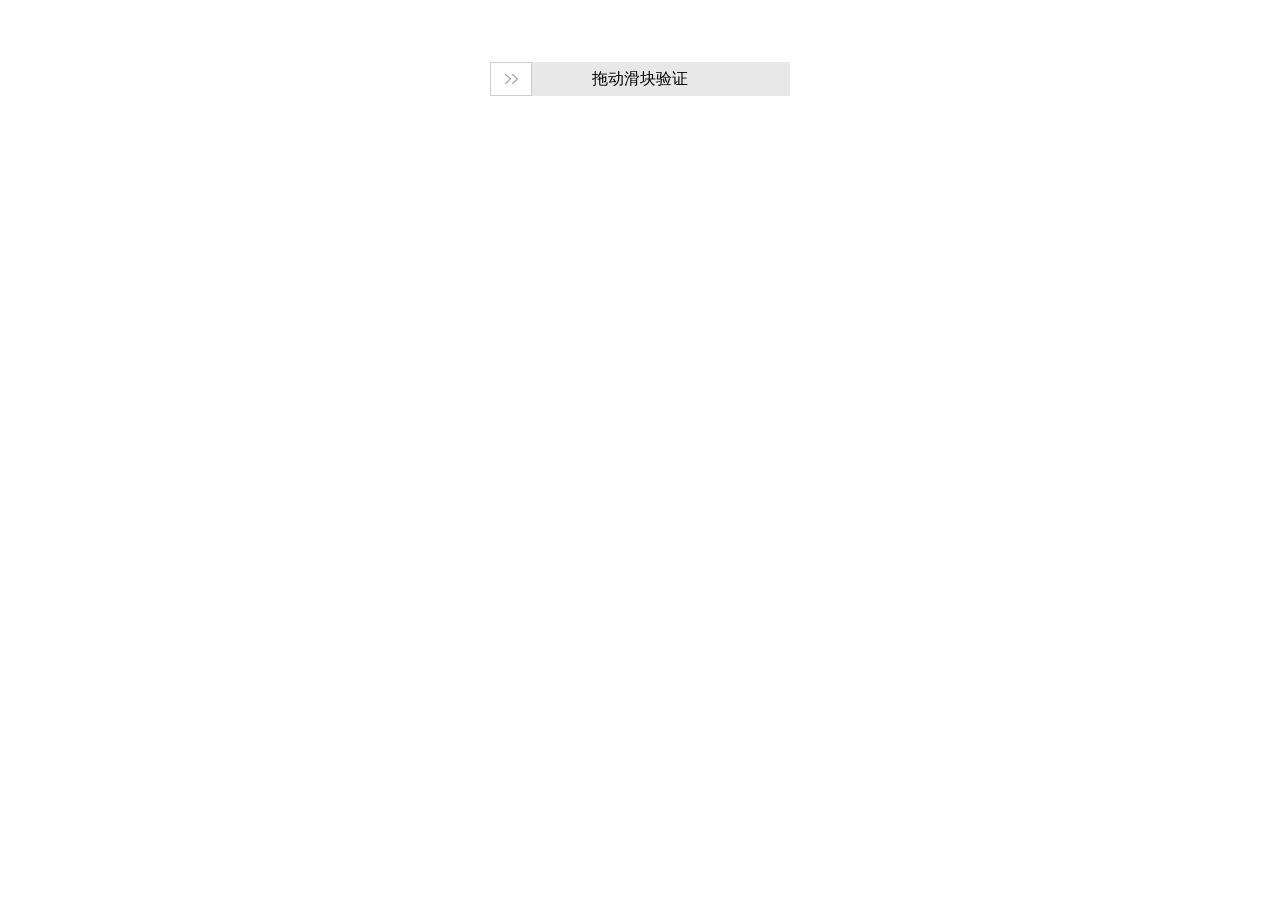
<file: pagetest/验证码/index.html>
﻿<!DOCTYPE html>
<html>
<head>
<title>jQuery仿淘宝网拖动滑块验证码代码</title>
<meta charset="utf-8">
<link href="css/drag.css" rel="stylesheet" type="text/css">
<script src="js/jquery-1.7.2.min.js" type="text/javascript"></script>
<script src="js/drag.js" type="text/javascript"></script>
</head>
<body>

<center><br><br><br><div id="drag"></div></center>

<script type="text/javascript">
$('#drag').drag();
</script>

</body>
</html>
</file>
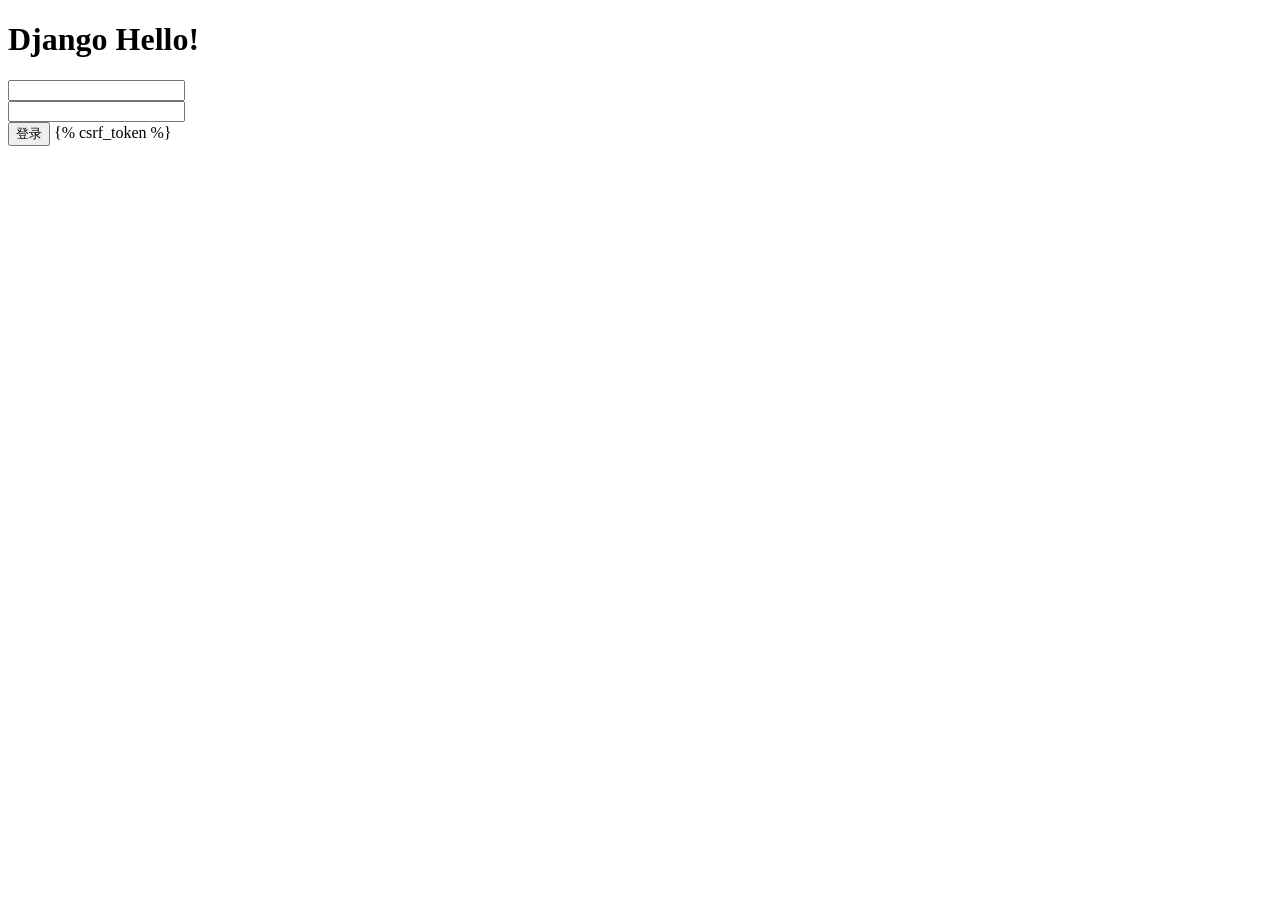
<file: guest/sign/templates/index.html>
<!DOCTYPE html>
<html lang="en">
<head>
    <meta charset="UTF-8">
    <title>Title</title>
</head>
<body>
    <h1>Django Hello!</h1>
    <form method="post" action="/login">
        <input name="username" type="text"/><br/>
        <input name="password" type="text"/><br/>
        <button id="btn" type="submit">登录</button>
        {% csrf_token %}
    </form>
</body>
</html>
</file>
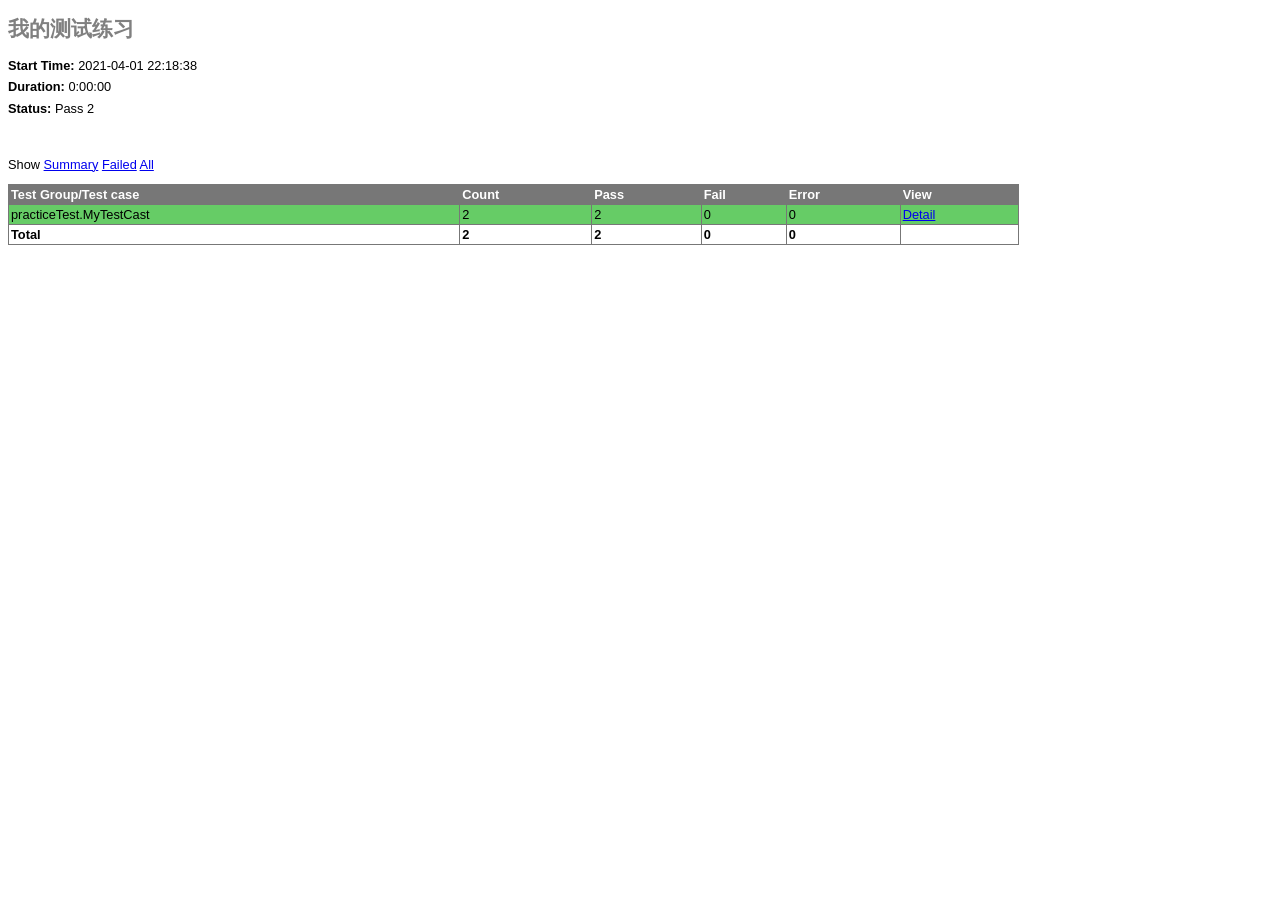
<file: Demo06/myTest.html>
<?xml version="1.0" encoding="UTF-8"?>
<!DOCTYPE html PUBLIC "-//W3C//DTD XHTML 1.0 Strict//EN" "http://www.w3.org/TR/xhtml1/DTD/xhtml1-strict.dtd">
<html xmlns="http://www.w3.org/1999/xhtml">
<head>
    <title>我的测试练习</title>
    <meta name="generator" content="HTMLTestRunner 0.8.2"/>
    <meta http-equiv="Content-Type" content="text/html; charset=UTF-8"/>
    
<style type="text/css" media="screen">
body        { font-family: verdana, arial, helvetica, sans-serif; font-size: 80%; }
table       { font-size: 100%; }
pre         { }

/* -- heading ---------------------------------------------------------------------- */
h1 {
	font-size: 16pt;
	color: gray;
}
.heading {
    margin-top: 0ex;
    margin-bottom: 1ex;
}

.heading .attribute {
    margin-top: 1ex;
    margin-bottom: 0;
}

.heading .description {
    margin-top: 4ex;
    margin-bottom: 6ex;
}

/* -- css div popup ------------------------------------------------------------------------ */
a.popup_link {
}

a.popup_link:hover {
    color: red;
}

.popup_window {
    display: none;
    position: relative;
    left: 0px;
    top: 0px;
    /*border: solid #627173 1px; */
    padding: 10px;
    background-color: #E6E6D6;
    font-family: "Lucida Console", "Courier New", Courier, monospace;
    text-align: left;
    font-size: 8pt;
    width: 500px;
}

}
/* -- report ------------------------------------------------------------------------ */
#show_detail_line {
    margin-top: 3ex;
    margin-bottom: 1ex;
}
#result_table {
    width: 80%;
    border-collapse: collapse;
    border: 1px solid #777;
}
#header_row {
    font-weight: bold;
    color: white;
    background-color: #777;
}
#result_table td {
    border: 1px solid #777;
    padding: 2px;
}
#total_row  { font-weight: bold; }
.passClass  { background-color: #6c6; }
.failClass  { background-color: #c60; }
.errorClass { background-color: #c00; }
.passCase   { color: #6c6; }
.failCase   { color: #c60; font-weight: bold; }
.errorCase  { color: #c00; font-weight: bold; }
.hiddenRow  { display: none; }
.testcase   { margin-left: 2em; }


/* -- ending ---------------------------------------------------------------------- */
#ending {
}

</style>

</head>
<body>
<script language="javascript" type="text/javascript"><!--
output_list = Array();

/* level - 0:Summary; 1:Failed; 2:All */
function showCase(level) {
    trs = document.getElementsByTagName("tr");
    for (var i = 0; i < trs.length; i++) {
        tr = trs[i];
        id = tr.id;
        if (id.substr(0,2) == 'ft') {
            if (level < 1) {
                tr.className = 'hiddenRow';
            }
            else {
                tr.className = '';
            }
        }
        if (id.substr(0,2) == 'pt') {
            if (level > 1) {
                tr.className = '';
            }
            else {
                tr.className = 'hiddenRow';
            }
        }
    }
}


function showClassDetail(cid, count) {
    var id_list = Array(count);
    var toHide = 1;
    for (var i = 0; i < count; i++) {
        tid0 = 't' + cid.substr(1) + '.' + (i+1);
        tid = 'f' + tid0;
        tr = document.getElementById(tid);
        if (!tr) {
            tid = 'p' + tid0;
            tr = document.getElementById(tid);
        }
        id_list[i] = tid;
        if (tr.className) {
            toHide = 0;
        }
    }
    for (var i = 0; i < count; i++) {
        tid = id_list[i];
        if (toHide) {
            document.getElementById('div_'+tid).style.display = 'none'
            document.getElementById(tid).className = 'hiddenRow';
        }
        else {
            document.getElementById(tid).className = '';
        }
    }
}


function showTestDetail(div_id){
    var details_div = document.getElementById(div_id)
    var displayState = details_div.style.display
    // alert(displayState)
    if (displayState != 'block' ) {
        displayState = 'block'
        details_div.style.display = 'block'
    }
    else {
        details_div.style.display = 'none'
    }
}


function html_escape(s) {
    s = s.replace(/&/g,'&amp;');
    s = s.replace(/</g,'&lt;');
    s = s.replace(/>/g,'&gt;');
    return s;
}

/* obsoleted by detail in <div>
function showOutput(id, name) {
    var w = window.open("", //url
                    name,
                    "resizable,scrollbars,status,width=800,height=450");
    d = w.document;
    d.write("<pre>");
    d.write(html_escape(output_list[id]));
    d.write("\n");
    d.write("<a href='javascript:window.close()'>close</a>\n");
    d.write("</pre>\n");
    d.close();
}
*/
--></script>

<div class='heading'>
<h1>我的测试练习</h1>
<p class='attribute'><strong>Start Time:</strong> 2021-04-01 22:18:38</p>
<p class='attribute'><strong>Duration:</strong> 0:00:00</p>
<p class='attribute'><strong>Status:</strong> Pass 2</p>

<p class='description'></p>
</div>



<p id='show_detail_line'>Show
<a href='javascript:showCase(0)'>Summary</a>
<a href='javascript:showCase(1)'>Failed</a>
<a href='javascript:showCase(2)'>All</a>
</p>
<table id='result_table'>
<colgroup>
<col align='left' />
<col align='right' />
<col align='right' />
<col align='right' />
<col align='right' />
<col align='right' />
</colgroup>
<tr id='header_row'>
    <td>Test Group/Test case</td>
    <td>Count</td>
    <td>Pass</td>
    <td>Fail</td>
    <td>Error</td>
    <td>View</td>
</tr>

<tr class='passClass'>
    <td>practiceTest.MyTestCast</td>
    <td>2</td>
    <td>2</td>
    <td>0</td>
    <td>0</td>
    <td><a href="javascript:showClassDetail('c1',2)">Detail</a></td>
</tr>

<tr id='pt1.1' class='hiddenRow'>
    <td class='none'><div class='testcase'>test_digital_0_hello</div></td>
    <td colspan='5' align='center'>pass</td>
</tr>

<tr id='pt1.2' class='hiddenRow'>
    <td class='none'><div class='testcase'>test_digital_1_12sadf13agas</div></td>
    <td colspan='5' align='center'>pass</td>
</tr>

<tr id='total_row'>
    <td>Total</td>
    <td>2</td>
    <td>2</td>
    <td>0</td>
    <td>0</td>
    <td>&nbsp;</td>
</tr>
</table>

<div id='ending'>&nbsp;</div>

</body>
</html>
</file>
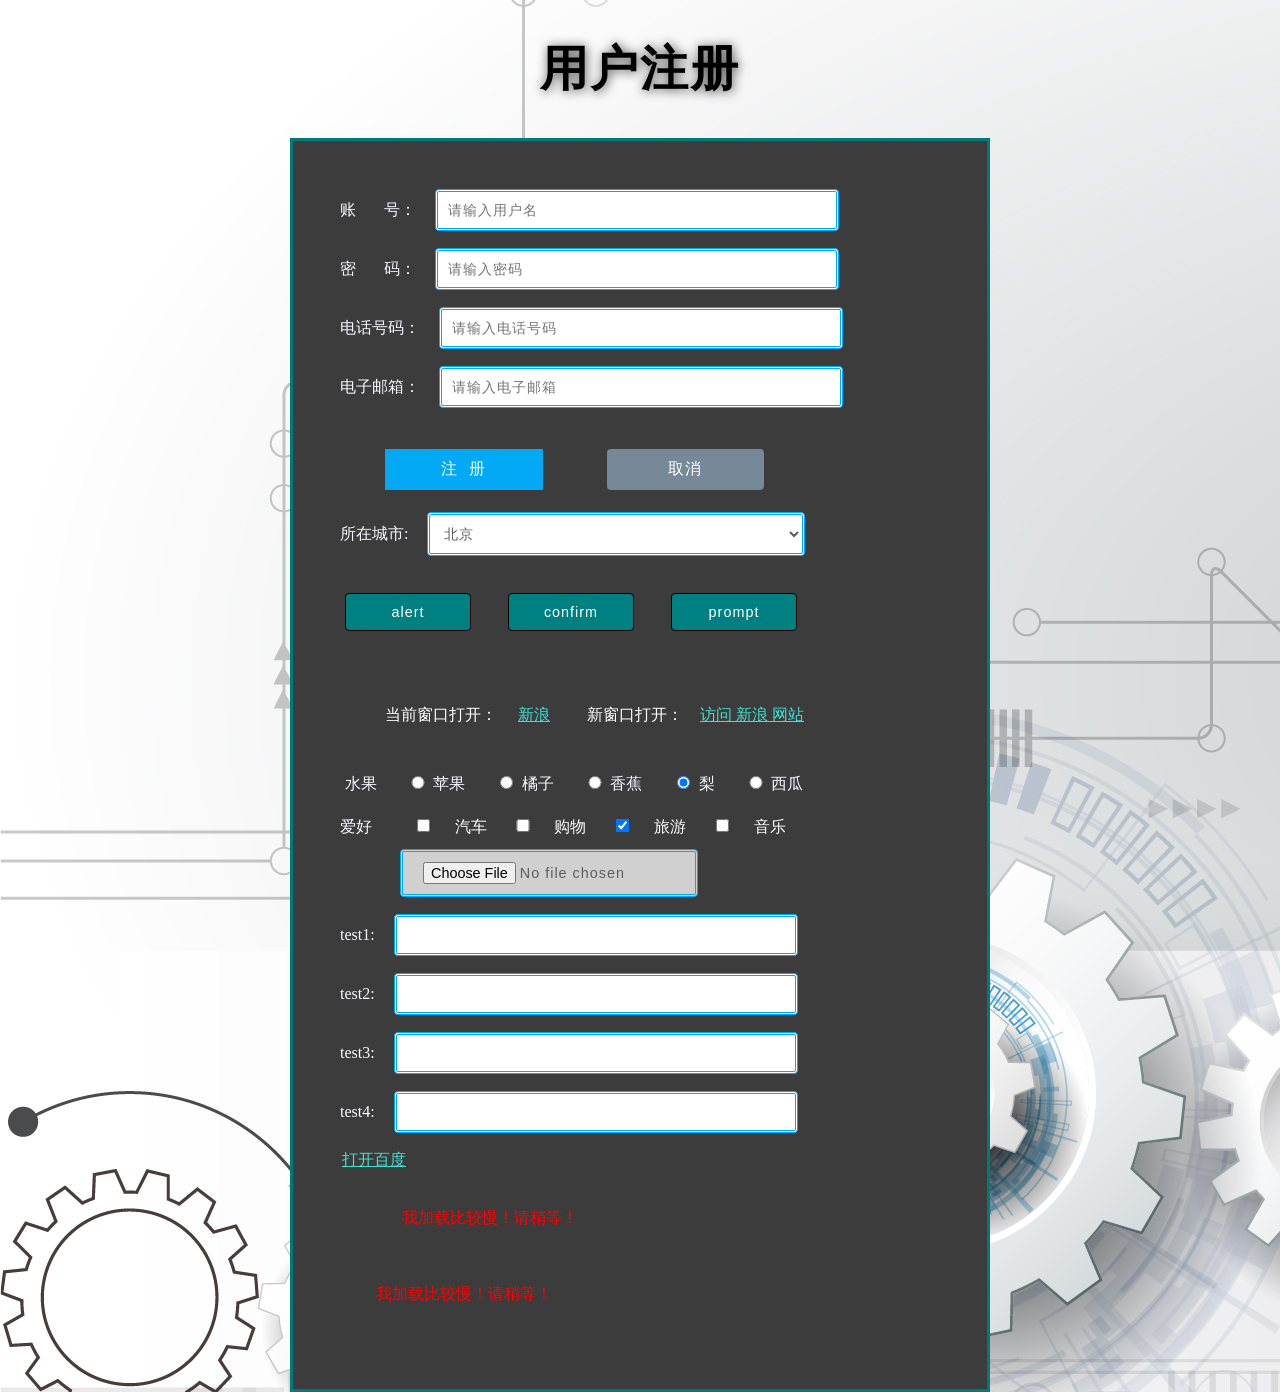
<file: pagetest/注册A.html>
<!DOCTYPE html>
<html lang="zh-cn">
<head>
	<meta charset="UTF-8">
	<title>注册A</title>
	<style type="text/css">
		span{display: none}
		.ball{border: 1px solid #e54724;}
		#scrollup{
				background: #777;
				color:#eee;
				font-size: 40px;
				text-align: center;
				text-decoration: none;
				bottom:65px;
				right:20px;
				overflow: hidden;
				width:46px;
				height:46px;
				border:none;
				opacity:.8;
				}
	</style>
	<script type="text/javascript">
		function al(){
			alert('我被点击啦！')
			//var ret = confirm('确定要删除吗？');
			//alert(ret)
		}
	</script>
	<link href="css/style.css" rel="stylesheet" type='text/css' media="all" />
</head>
<body>
	<legend>用户注册</legend>
	<div class="zc">
		<fieldset>
			<form>
				<p id="pa">
					<label for="userA">账&nbsp;&nbsp;&nbsp;&nbsp;&nbsp;&nbsp;&nbsp;号：</label>
					<input type="text" name="userA" id="userA" placeholder="请输入用户名" />
				</p>
				<p>
					<label for="passwordA">密&nbsp;&nbsp;&nbsp;&nbsp;&nbsp;&nbsp;&nbsp;码：</label>		
					<input type="password" name="passwordA" id="passwordA" placeholder="请输入密码" />
				</p>
				<p>
					<label for="telA">电话号码：</label>
					<input type="text" name="telA" id="telA" class="telA" placeholder="请输入电话号码" />				
				</p>
				<p>
					<label>电子邮箱：</label>
					<input type="email" name="emailA" class="emailA dzyxA" placeholder="请输入电子邮箱" />
				</p>
				<p>
					<button>注&nbsp;&nbsp;册</button>
					<input type="reset" value="取消" disabled="disabled" id="cancelA">
					<span name="sp1">我隐身了</span>
				</p>
				<p>
					<label for="country">所在城市:</label>
					<select name="selecta" id="selectA">
						<option value="bj">北京</option>
						<option value="sh">上海</option>
						<option value="gz">广州</option>
						<option value="sz">深圳</option>
					</select>
				</p>
				<p class="clearfix">
					&nbsp;&nbsp;&nbsp;&nbsp;
					<input type="button" value="alert" id="alerta" onclick="alert('我被点击啦！')">
					<input type="button" value="confirm" id="confirma" onclick="confirm('确定要删除吗？')">
					<input type="button" value="prompt" id="prompta" onclick="prompt('请输入用户名：')">
				</p>
				<p id='linkto' class="clearfix">当前窗口打开：
					<a href="http://www.sina.com.cn">新浪</a>
					&nbsp;&nbsp;&nbsp;&nbsp;新窗口打开：<a href="http://www.sina.com.cn" id="fw" target="_blank">访问 新浪 网站</a>
				</p>
				<p id='fruit'>
					<label >水果</label>
					<label for="pga"><input type="radio" name="fruit" value="pga" id="pga">苹果</label>
					<label for="jza"><input type="radio" name="fruit" value="jza" id="jza">橘子</label>
					<label for="xja"><input type="radio" name="fruit" value="xja" id="xja">香蕉</label>
					<label for="lia"><input type="radio" name="fruit" value="lia" id="lia" checked="checked">梨</label>
					<label for="xga"><input type="radio" name="fruit" value="xga" id="xga">西瓜</label>
				</p>
				<p style="color:white;">
					<label >爱好</label>
					<input type="checkbox" name="hobby" value="汽车" id="qcA">汽车 
					<input type="checkbox" name="hobby" value="购物" id="gwA">购物
					<input type="checkbox" name="hobby" value="旅游" id="lyA" checked="checked">旅游
					<input type="checkbox" name="hobby" value="音乐" id="yyA">音乐 <br>
				</p>
				<div>
					<input type="file" name="upfilea" />
				</div>
			</form>	
		</fieldset>
		<div>
			<div>
				<p id="p1">
					<label>test1:</label>
					<input type="text" name="user" class="login"/>
				</p>
				<p id="p2">
					<label>test2:</label>
					<input type="text" name="user" class="login-test"/>
				</p>
				<p id="p3">
					<label>test3:</label>
					<input type="text"  name="user-test" class="login-test"/>
				</p>
				<p id="p4">
					<label>test4:</label>
					<input type="text"  name="user-test" class="login"/>
				</p>
			</div>
			<a href="http://www.baidu.com">打开百度</a>
		</div>
		<div>
			<div id='wait'>
				<a id="waitA" style="color:#F00">我加载比较慢！请稍等！</a>
				<a />
			</div>
			<div id='wait2'>
				<a id="waitA2" style="color:#F00">我加载比较慢！请稍等！</a>
				<a />
			</div>
		</div>
		<a id="scrollup" href="#top" style="position:fixed;z-index: 999;display: none;">^</a>
</body>

<script type="text/javascript">
	//操作滚动条显示返回顶部按钮
	window.onscroll= function(){
        //变量t是滚动条滚动时，距离顶部的距离
                var t = document.documentElement.scrollTop||document.body.scrollTop;
                var scrollup = document.getElementById('scrollup');
                //当滚动到距离顶部200px时，返回顶部的锚点显示
                if(t>100){
                    scrollup.style.display="block";
                }else{          //恢复正常
                    scrollup.style.display="none";
                }
        }

	//延时加载的元素
	setTimeout("changeState()",4000 );  
	function changeState(){  
		document.getElementById("waitA").style.display="none"
		var para = document.createElement("input")
		para.setAttribute("type","text")
		para.setAttribute("name","userA")
		para.setAttribute("id","userA")
		para.setAttribute("placeholder","延时加载的输入框")
		var element = document.getElementById("wait")
		element.appendChild(para)
	}  
	
		setTimeout("changeState()",9000 );  
	function changeState2(){  
		document.getElementById("waitA2").style.display="none"
		var para = document.createElement("input")
		para.setAttribute("type","text2")
		para.setAttribute("name","userA2")
		para.setAttribute("id","userA2")
		para.setAttribute("placeholder","延时加载的输入框2")
		var element = document.getElementById("wait2")
		element.appendChild(para)
	}
	
</script>
</html>
</file>
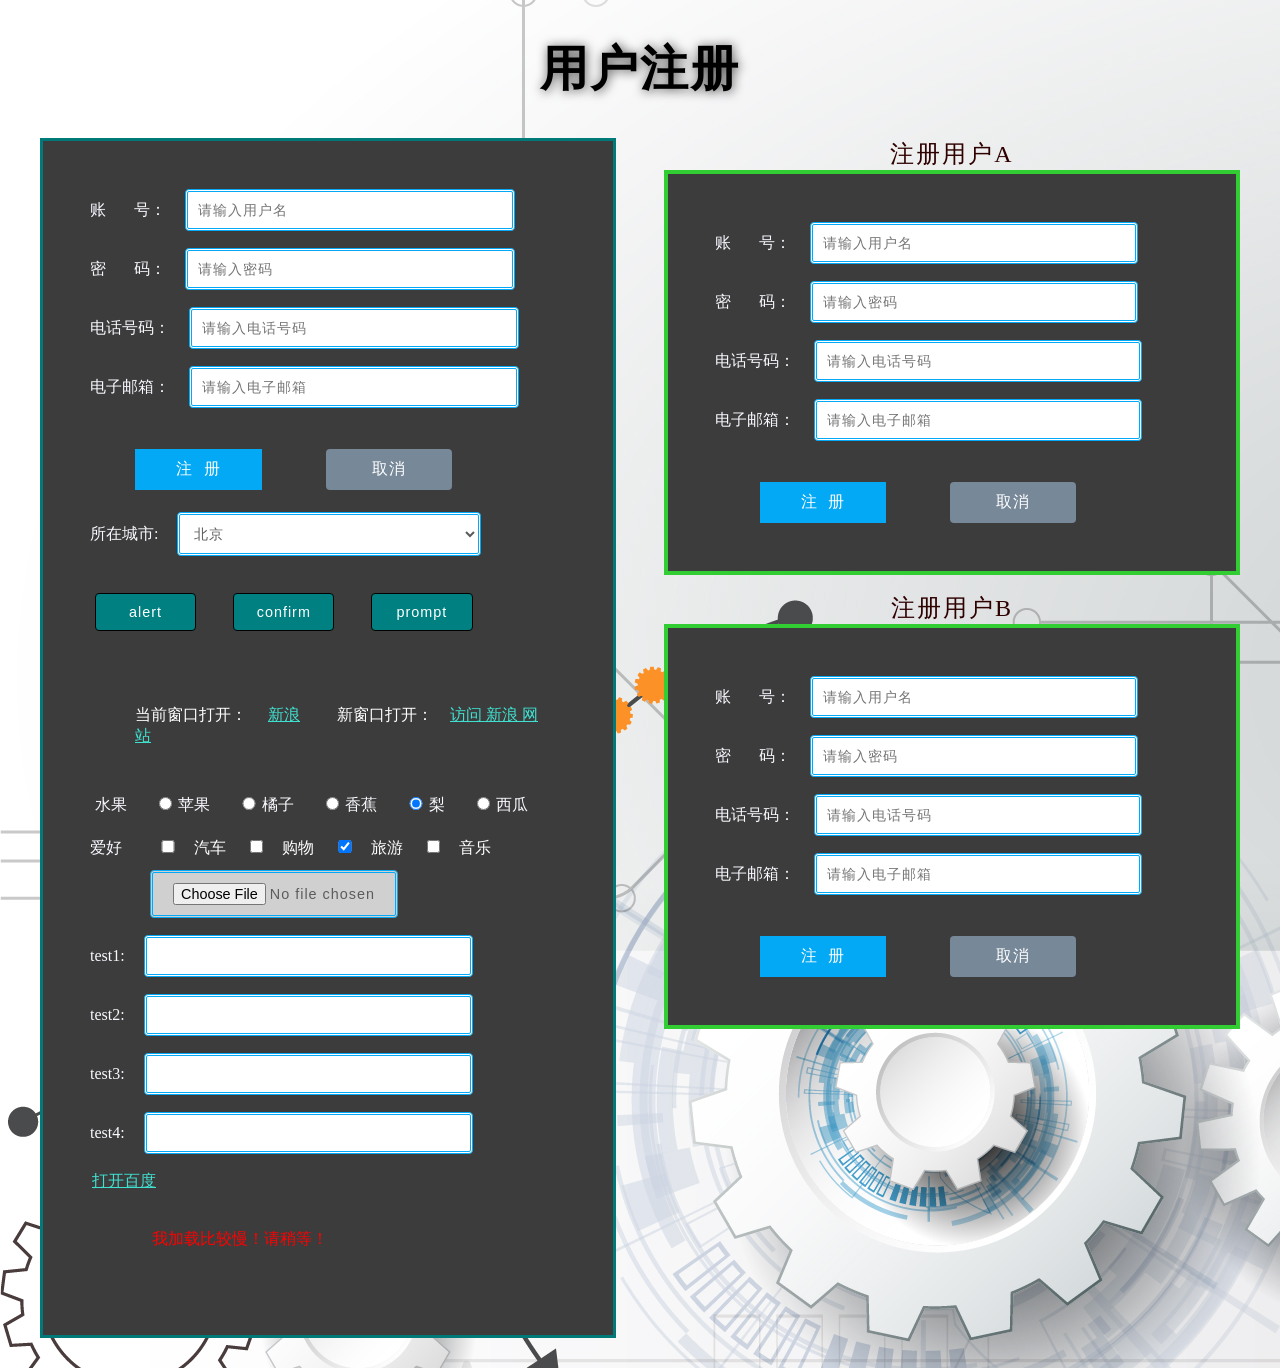
<file: pagetest/注册实例.html>
<!DOCTYPE html>
<html lang="zh-cn">
<head>
	<meta charset="UTF-8">
	<title>注册A</title>
	<style type="text/css">
		span{display: none}
		.ball{border: 1px solid #e54724;}
		#scrollup{
				background: #777;
				color:#eee;
				font-size: 40px;
				text-align: center;
				text-decoration: none;
				bottom:65px;
				right:20px;
				overflow: hidden;
				width:46px;
				height:46px;
				border:none;
				opacity:.8;
		}

		

	</style>
	<script type="text/javascript">
		function al(){
			alert('我被点击啦！')
			//var ret = confirm('确定要删除吗？');
			//alert(ret)
		}
	</script>
	<link href="css/style.css" rel="stylesheet" type='text/css' media="all" />
</head>
<body>
	<legend>用户注册</legend>
	<div class="wrapper clearfix">
		<div class="left zc">
			<fieldset>
				<form>
					<p id="pa">
						<label for="userA">账&nbsp;&nbsp;&nbsp;&nbsp;&nbsp;&nbsp;&nbsp;号：</label>
						<input type="text" name="userA" id="userA" placeholder="请输入用户名" />
					</p>
					<p>
						<label for="passwordA">密&nbsp;&nbsp;&nbsp;&nbsp;&nbsp;&nbsp;&nbsp;码：</label>		
						<input type="password" name="passwordA" id="passwordA" placeholder="请输入密码" />
					</p>
					<p>
						<label for="telA">电话号码：</label>
						<input type="text" name="telA" id="telA" class="telA" placeholder="请输入电话号码" />				
					</p>
					<p>
						<label>电子邮箱：</label>
						<input type="email" name="emailA" class="emailA dzyxA" placeholder="请输入电子邮箱" />
					</p>
					<p>
						<button>注&nbsp;&nbsp;册</button>
						<input type="reset" value="取消" disabled="disabled" id="cancelA">
						<span name="sp1">我隐身了</span>
					</p>
					<p>
						<label for="country">所在城市:</label>
						<select name="selecta" id="selectA">
							<option value="bj">北京</option>
							<option value="sh">上海</option>
							<option value="gz">广州</option>
							<option value="sz">深圳</option>
						</select>
					</p>
					<p class="clearfix">
						&nbsp;&nbsp;&nbsp;&nbsp;
						<input type="button" value="alert" id="alerta" onclick="alert('我被点击啦！')">
						<input type="button" value="confirm" id="confirma" onclick="confirm('确定要删除吗？')">
						<input type="button" value="prompt" id="prompta" onclick="prompt('请输入用户名：')">
					</p>
					<p id='linkto'>当前窗口打开：
						<a href="http://www.sina.com.cn">新浪</a>
						&nbsp;&nbsp;&nbsp;&nbsp;新窗口打开：<a href="http://www.sina.com.cn" id="fw" target="_blank">访问 新浪 网站</a>
					</p>
					<p id='fruit'>
						<label >水果</label>
						<label for="pga"><input type="radio" name="fruit" value="pga" id="pga">苹果</label>
						<label for="jza"><input type="radio" name="fruit" value="jza" id="jza">橘子</label>
						<label for="xja"><input type="radio" name="fruit" value="xja" id="xja">香蕉</label>
						<label for="lia"><input type="radio" name="fruit" value="lia" id="lia" checked="checked">梨</label>
						<label for="xga"><input type="radio" name="fruit" value="xga" id="xga">西瓜</label>
					</p>
					<p style="color:white;">
						<label >爱好</label>
						<input type="checkbox" name="hobby" value="汽车" id="qcA">汽车 
						<input type="checkbox" name="hobby" value="购物" id="gwA">购物
						<input type="checkbox" name="hobby" value="旅游" id="lyA" checked="checked">旅游
						<input type="checkbox" name="hobby" value="音乐" id="yyA">音乐 <br>
					</p>
					<div>
						<input type="file" name="upfilea" />
					</div>
				</form>	
			</fieldset>
			<div>
				<div>
					<p id="p1">
						<label>test1:</label>
						<input type="text" name="user" class="login"/>
					</p>
					<p id="p2">
						<label>test2:</label>
						<input type="text" name="user" class="login-test"/>
					</p>
					<p id="p3">
						<label>test3:</label>
						<input type="text"  name="user-test" class="login-test"/>
					</p>
					<p id="p4">
						<label>test4:</label>
						<input type="text"  name="user-test" class="login"/>
					</p>
				</div>
				<a href="http://www.baidu.com">打开百度</a>
			</div>
			<div>
				<div id='wait'>
					<a id="waitA" style="color:#F00">我加载比较慢！请稍等！</a>
				</div>
			</div>
		</div>
		<div class="right">
			<iframe src="./html/注册A.html" frameborder="1" name="myframe1" id="idframe1" class="cframe" scrolling="no"></iframe>
			<iframe src="./html/注册B.html" frameborder="1" name="myframe2" id="idframe2" class="cframe" scrolling="no"></iframe>
		</div>
		<a id="scrollup" href="#top" style="position:fixed;z-index: 999;display: none;">^</a>	
	</div>
</body>

<script type="text/javascript">
	//操作滚动条显示返回顶部按钮
	window.onscroll= function(){
        //变量t是滚动条滚动时，距离顶部的距离
                var t = document.documentElement.scrollTop||document.body.scrollTop;
                var scrollup = document.getElementById('scrollup');
                //当滚动到距离顶部200px时，返回顶部的锚点显示
                if(t>100){
                    scrollup.style.display="block";
                }else{          //恢复正常
                    scrollup.style.display="none";
                }
        }

	//延时加载的元素
	setTimeout("changeState()",5000 );  
	function changeState(){  
		document.getElementById("waitA").style.display="none"
		var para = document.createElement("input")
		para.setAttribute("type","text")
		para.setAttribute("name","userA")
		para.setAttribute("id","userA")
		para.setAttribute("placeholder","延时加载的输入框")
		var element = document.getElementById("wait")
		element.appendChild(para)
	}  
</script>
</html>
</file>
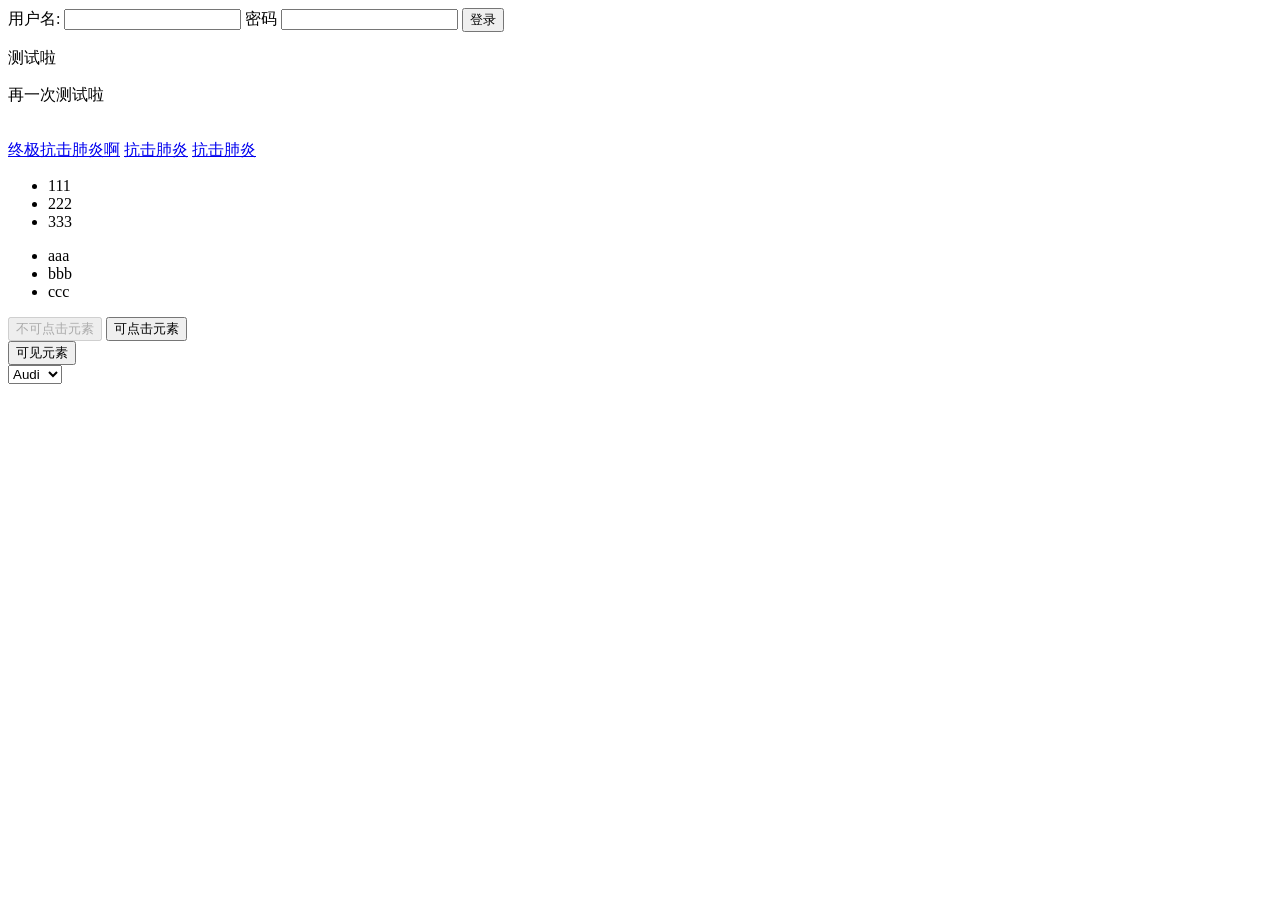
<file: selenium/test.html>
<!DOCTYPE html>
<html lang="en">
<head>
    <meta charset="UTF-8">
    <title>小菠萝测试笔记</title>
</head>
<body>

<a>用户名:</a>
<input id="username" class="username">
<a>密码</a>
<input id="password" name="password">
<button class="login">登录</button>
<br>
<p>测试啦</p>
<p>再一次测试啦</p>
<br>
<a href="https://voice.baidu.com/act/newpneumonia/newpneumonia/?from=osari_pc_1" target="_blank" id="virus-202"
   class="mnav sp dot">终极抗击肺炎啊</a>
<a href="https://voice.baidu.com/act/newpneumonia/newpneumonia/?from=osari_pc_1" target="_blank" id="virus-2020"
   class="mnav sp dot">抗击肺炎</a>
<a href="https://voice.baidu.com/act/newpneumonia/newpneumonia/?from=osari_pc_1" target="_blank" id="virus-202s0"
   class="mnav sp dot">抗击肺炎</a>

<div>
    <ul>
        <li class="li">111</li>
        <li class="li">222</li>
        <li class="li">333</li>
    </ul>
    <ul>
        <li>aaa</li>
        <li>bbb</li>
        <li>ccc</li>
    </ul>
</div>

</body>
</html>
<button type="button" class="ant-btn1" disabled="disabled">不可点击元素</button>
<button type="button" class="ant-btn2">可点击元素</button>

<button type="button" class="ant-btn3" style="display: none">不可见元素</button>
<button type="button" class="ant-btn4" style="display: block">可见元素</button>

<select>
    <option value="volvo"></option>
    <option value="saab">Saab</option>
    <option value="opel">Opel</option>
    <option value="audi" selected>Audi</option>
</select>
</file>
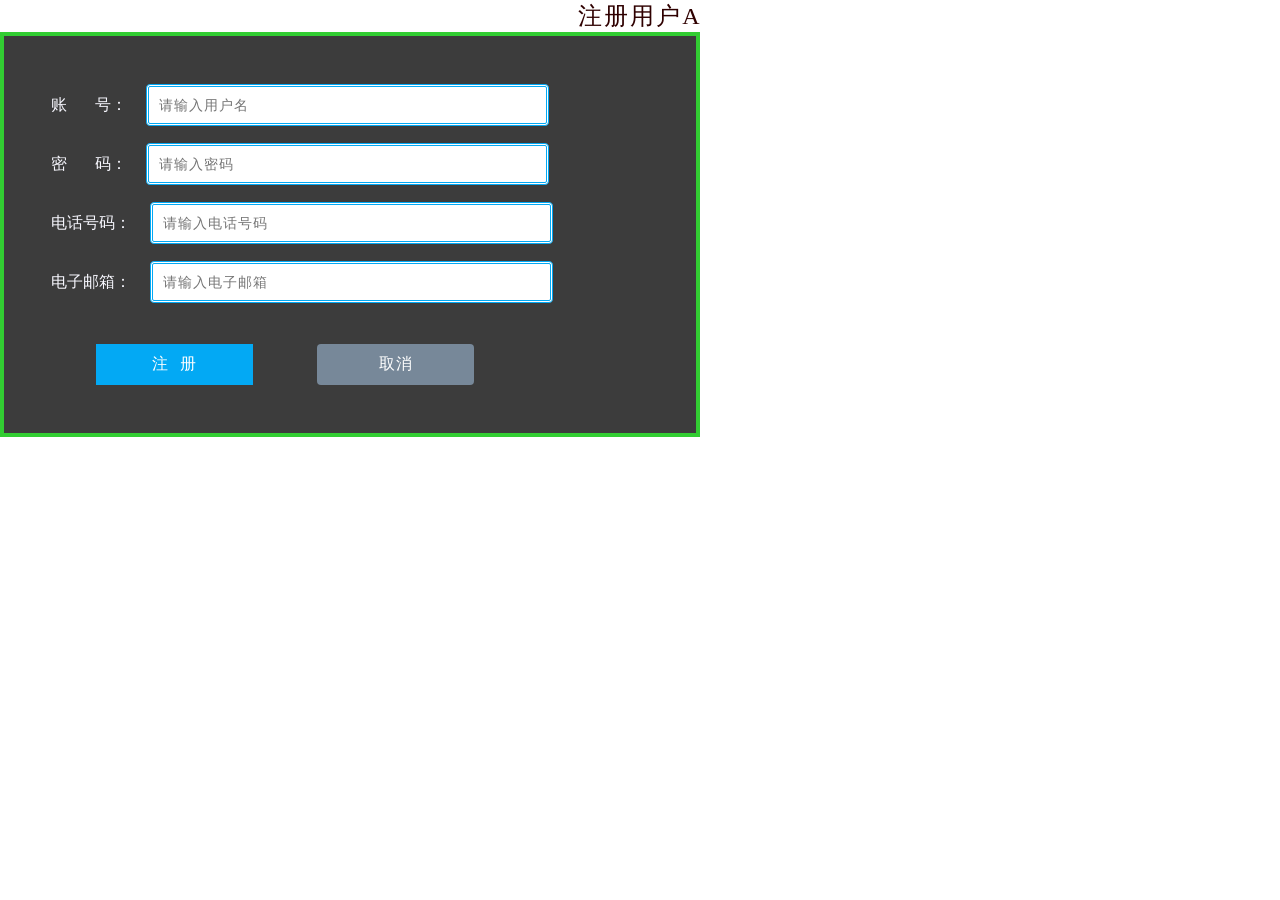
<file: pagetest/html/注册A.html>
<!DOCTYPE html>
<html lang="zh-cn">
<head>
	<meta charset="UTF-8">
	<title>注册B</title>
	<style type="text/css">
		span{display: none}
		.ball{border: 1px solid #e54724;}
	</style>
	<script type="text/javascript">
		function al(){
			alert('我被点击啦！')
			//var ret = confirm('确定要删除吗？');
			//alert(ret)
		}
	</script>
	<link href="../css/stylea.css" rel="stylesheet" type='text/css' media="all" />
</head>
<body>
	<legend>注册用户A</legend>
	<div class="zc">
		<fieldset>
			<form>
				<p id="pa">
					<label for="userA">账&nbsp;&nbsp;&nbsp;&nbsp;&nbsp;&nbsp;&nbsp;号：</label>
					<input type="text" name="AuserA" id="AuserA" placeholder="请输入用户名" />
				</p>
				<p>
					<label for="passwordA">密&nbsp;&nbsp;&nbsp;&nbsp;&nbsp;&nbsp;&nbsp;码：</label>		
					<input type="password" name="passwordA" id="passwordA" placeholder="请输入密码" />
				</p>
				<p>
					<label for="telA">电话号码：</label>
					<input type="text" name="telA" id="telA" class="telA" placeholder="请输入电话号码" />				
				</p>
				<p>
					<label>电子邮箱：</label>
					<input type="email" name="emailA" class="emailA dzyxA" placeholder="请输入电子邮箱" />
				</p>
				<p>
					<button>注&nbsp;&nbsp;册</button>
					<input type="reset" value="取消" disabled="disabled" id="cancelA">
				</p>
</body>

<script type="text/javascript">
</script>
</html>
</file>
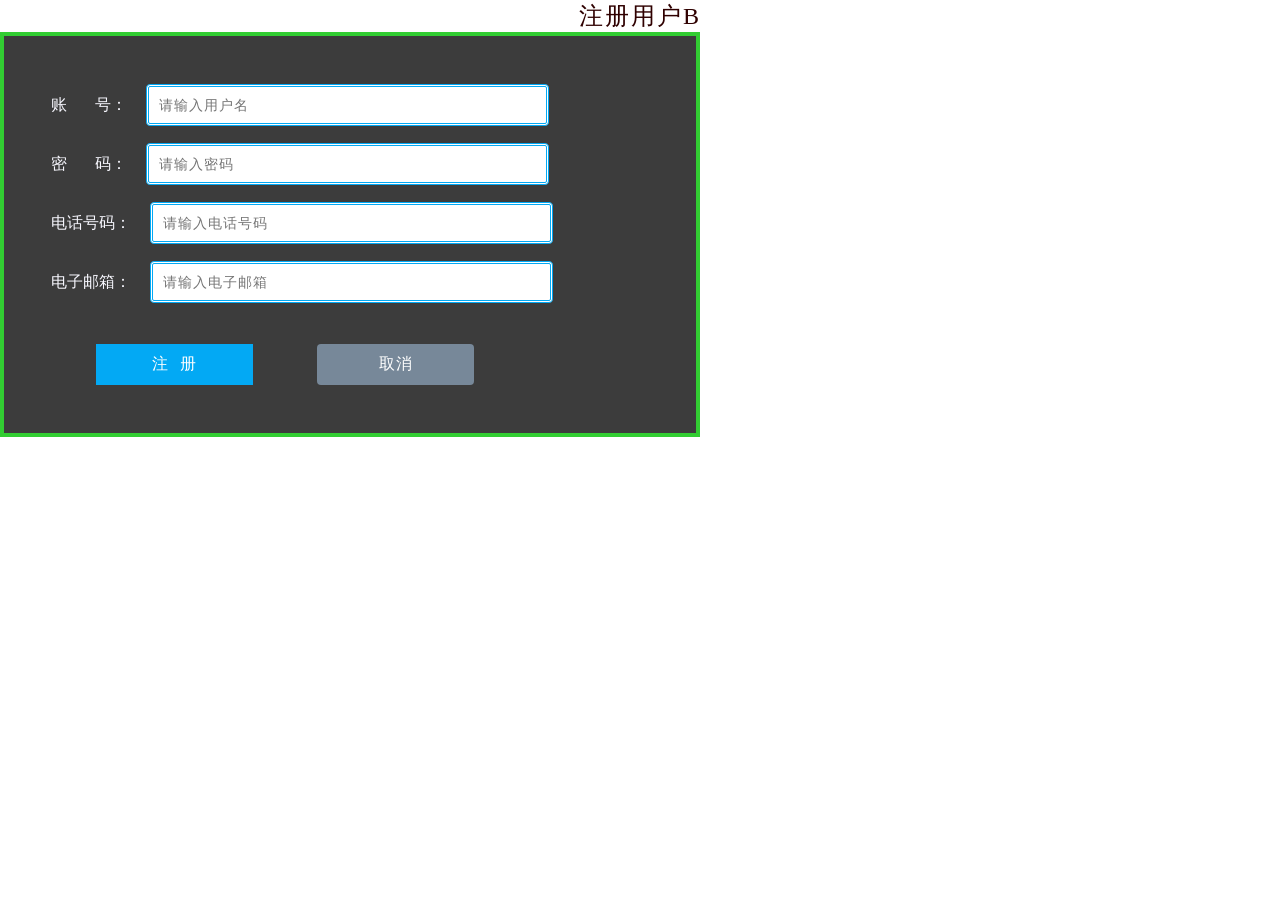
<file: pagetest/html/注册B.html>
<!DOCTYPE html>
<html lang="zh-cn">
<head>
	<meta charset="UTF-8">
	<title>注册C</title>
	<style type="text/css">
		span{display: none}
		.ball{border: 1px solid #e54724;}
	</style>
	<script type="text/javascript">
		function al(){
			alert('我被点击啦！')
			//var ret = confirm('确定要删除吗？');
			//alert(ret)
		}
	</script>
	<link href="../css/stylea.css" rel="stylesheet" type='text/css' media="all" />
</head>
<body>
	<legend>注册用户B</legend>
	<div class="zc">
		<fieldset>
			<form>
				<p id="pa">
					<label for="userA">账&nbsp;&nbsp;&nbsp;&nbsp;&nbsp;&nbsp;&nbsp;号：</label>
					<input type="text" name="BuserA" id="BuserA" placeholder="请输入用户名" />
				</p>
				<p>
					<label for="passwordA">密&nbsp;&nbsp;&nbsp;&nbsp;&nbsp;&nbsp;&nbsp;码：</label>		
					<input type="password" name="passwordA" id="passwordA" placeholder="请输入密码" />
				</p>
				<p>
					<label for="telA">电话号码：</label>
					<input type="text" name="telA" id="telA" class="telA" placeholder="请输入电话号码" />				
				</p>
				<p>
					<label>电子邮箱：</label>
					<input type="email" name="emailA" class="emailA dzyxA" placeholder="请输入电子邮箱" />
				</p>
				<p>
					<button>注&nbsp;&nbsp;册</button>
					<input type="reset" value="取消" disabled="disabled" id="cancelA">
				</p>
</body>

<script type="text/javascript">
</script>
</html>
</file>
<file: pagetest/验证码/css/drag.css>
#drag{ 
    position: relative;
    background-color: #e8e8e8;
    width: 300px;
    height: 34px;
    line-height: 34px;
    text-align: center;
}
#drag .handler{
    position: absolute;
    top: 0px;
    left: 0px;
    width: 40px;
    height: 32px;
    border: 1px solid #ccc;
    cursor: move;
}
.handler_bg{
    background: #fff url("[data-uri]") no-repeat center;
}
.handler_ok_bg{
    background: #fff url("[data-uri]") no-repeat center;
}
#drag .drag_bg{
    background-color: #7ac23c;
    height: 34px;
    width: 0px;
}
#drag .drag_text{
    position: absolute;
    top: 0px;
    width: 300px;
    -moz-user-select: none;
    -webkit-user-select: none;
    user-select: none;
    -o-user-select:none;
    -ms-user-select:none; 
}
</file>
<file: pagetest/css/style.css>
/* reset */
html,body,div,span,applet,object,iframe,h1,h2,h3,h4,h5,h6,p,blockquote,pre,a,abbr,acronym,address,big,cite,code,del,dfn,em,img,ins,kbd,q,s,samp,small,strike,strong,sub,sup,tt,var,b,u,i,dl,dt,dd,ol,nav ul,nav li,fieldset,form,label,legend,table,caption,tbody,tfoot,thead,tr,th,td,article,aside,canvas,details,embed,figure,figcaption,footer,header,hgroup,menu,nav,output,ruby,section,summary,time,mark,audio,video{margin:0;padding:0;border:0;font-size:100%;font:inherit;vertical-align:baseline;}
blockquote:before,blockquote:after,q:before,q:after{content:'';content:none;}

/* start editing from here */

img{max-width:100%;}
/*end reset*/

body{
	background:url("../img/58fae92d792cb.jpg") no-repeat;
}

legend {
    text-align: center;
	font-size: 3em;
    color: 	#000000;
    margin: 37px 0;
    font-family: 'Tangerine', cursive;
    letter-spacing: 2px;
    float: center;
    width: 100%;
	font-weight: bold;
	text-shadow: 1px 1px 11px rgba(12, 12, 12, 0.75);
}

/*-- wrapper(布局结构) --*/
.clearfix:after { clear: both; content: ' '; display: table; }
.wrapper { max-width: 1200px; min-width: 940px; margin: 0 auto; padding: 0 30px 30px; }
.wrapper .left,
.wrapper .right{ width: 48%; }
.wrapper .left{ float: left; }
.wrapper .right{ float: right; }
#idframe1{
	width: 100%;
	height:450px;
	overflow-x:hidden; 
	overflow-y:auto;
}

#idframe2{
	width: 100%;
	height:450px; 
	overflow-x:hidden; 
	overflow-y:auto;
}

/*-- form --*/
.zc {
	border:3px solid #007979;
	background-color: #3C3C3C;
    width: 100%;
	/*height: 600px;*/
    max-width: 700px;
    min-width: 430px;
    margin: 0 auto;
	padding: 3em 2em;
    box-sizing: border-box;
	/*overflow-y:scroll;*/
}
input,select{
	margin-bottom: 17px;
    padding: 10px;
    color: #5d5c5c;
    font-size: .9em;
    outline: none;
    border: none;
    background: #fff;
    width: 60%;
    font-family: 'Hind Siliguri', sans-serif;
    letter-spacing: 1px;
    border: 3px double #03A9F4;
    border-radius: 4px;
}

select{
	margin:1.5em 0 0;
}

button:hover{
	color: #FF0000;
	background:#DC143C;
	}

button,#cancelA {
    color: #fff;
	font-size: 1em;
	width:25%;
	border: none;
	background: #03A9F4;
	padding: 10px 0;
    letter-spacing: 1px;
    cursor: pointer;
    border: none;
    outline: none;
    margin: 1.5em 0 0;
    text-align: center;
	margin-left:60px;
}

#cancelA {
	background:#778899
}

[type='button'] {
    color: #fff;
	width:20%;
    border: 1px solid #000;
	margin:37px 17px;
	float:left;
	background:#008080;
	text-align: center;
	margin-left:20px;
}

[type='button']:active {
  background-color: #3e8e41;
  box-shadow: 0 5px #666;
  transform: translateY(4px);
}


#linkto,#wait{
    color: #fff;
	margin:37px 17px;
	margin-left:60px;
}

a{
	color: #40E0D0;
	margin:37px 17px;
}

label{
	color: #F8F8FF;
	padding: 10px 15px;
}

#fruit{
	padding: 10px 10px;
}

#fruit label{
	width:6%;
	padding: 10px 10px;
}

input[type='radio']{
	width:4%;
	padding: 8px 8px;
	float:center;
}

input[type='checkbox']{
	width:9%;
	padding: 10px 15px;
	float:center;
}

input[type='file']{
    background: #d0d0d0;
    width: 40%;
	margin-left:75px;
	padding: 10px 20px;
}

#scrollup{
	background: #777;
	color:#eee;
	font-size: 40px;
	text-align: center;
	text-decoration: none;
	bottom:65px;
	right:20px;
	overflow: hidden;
	width:46px;
	height:46px;
	border:none;
	opacity:.8;
	}



/*--//responsive--*/
</file>
<file: pagetest/css/stylea.css>
/* reset */
html,body,div,span,applet,object,iframe,h1,h2,h3,h4,h5,h6,p,blockquote,pre,a,abbr,acronym,address,big,cite,code,del,dfn,em,img,ins,kbd,q,s,samp,small,strike,strong,sub,sup,tt,var,b,u,i,dl,dt,dd,ol,nav ul,nav li,fieldset,form,label,legend,table,caption,tbody,tfoot,thead,tr,th,td,article,aside,canvas,details,embed,figure,figcaption,footer,header,hgroup,menu,nav,output,ruby,section,summary,time,mark,audio,video{margin:0;padding:0;border:0;font-size:100%;font:inherit;vertical-align:baseline;}
blockquote:before,blockquote:after,q:before,q:after{content:'';content:none;}

/* start editing from here */

/*end reset*/
/*-- form --*/

legend {
    text-align: center;
	font-size: 1.5em;
    color: 	#2F0000;
    letter-spacing: 2px;
    float: center;
}


.zc {
	border:4px solid #32CD32;
    width: 100%;
    max-width: 700px;
    min-width: 430px;
    background-color: #3C3C3C;
    float:center;
    margin-right: 5em;
	padding: 3em 2em;
    box-sizing: border-box;
}

input,select{
	margin-bottom: 17px;
    padding: 10px;
    color: #5d5c5c;
    font-size: .9em;
    outline: none;
    border: none;
    background: #fff;
    width: 60%;
    font-family: 'Hind Siliguri', sans-serif;
    letter-spacing: 1px;
    border: 3px double #03A9F4;
    border-radius: 4px;
}


button:hover{
	color: #FF0000;
	background:#DC143C;
	}

button,#cancelA {
    color: #fff;
	font-size: 1em;
	width:25%;
	border: none;
	background: #03A9F4;
	padding: 10px 0;
    letter-spacing: 1px;
    cursor: pointer;
    border: none;
    outline: none;
    margin: 1.5em 0 0;
    text-align: center;
	margin-left:60px;
}

#cancelA {
	background:#778899
}

label{
	color: #F8F8FF;
	padding: 10px 15px;
}

[type='button'] {
    color: #fff;
	width:20%;
    border: 1px solid #000;
	margin:37px 17px;
	float:left;
	background:#008080;
	text-align: center;
	margin-left:20px;
}



/*--//responsive--*/
</file>
